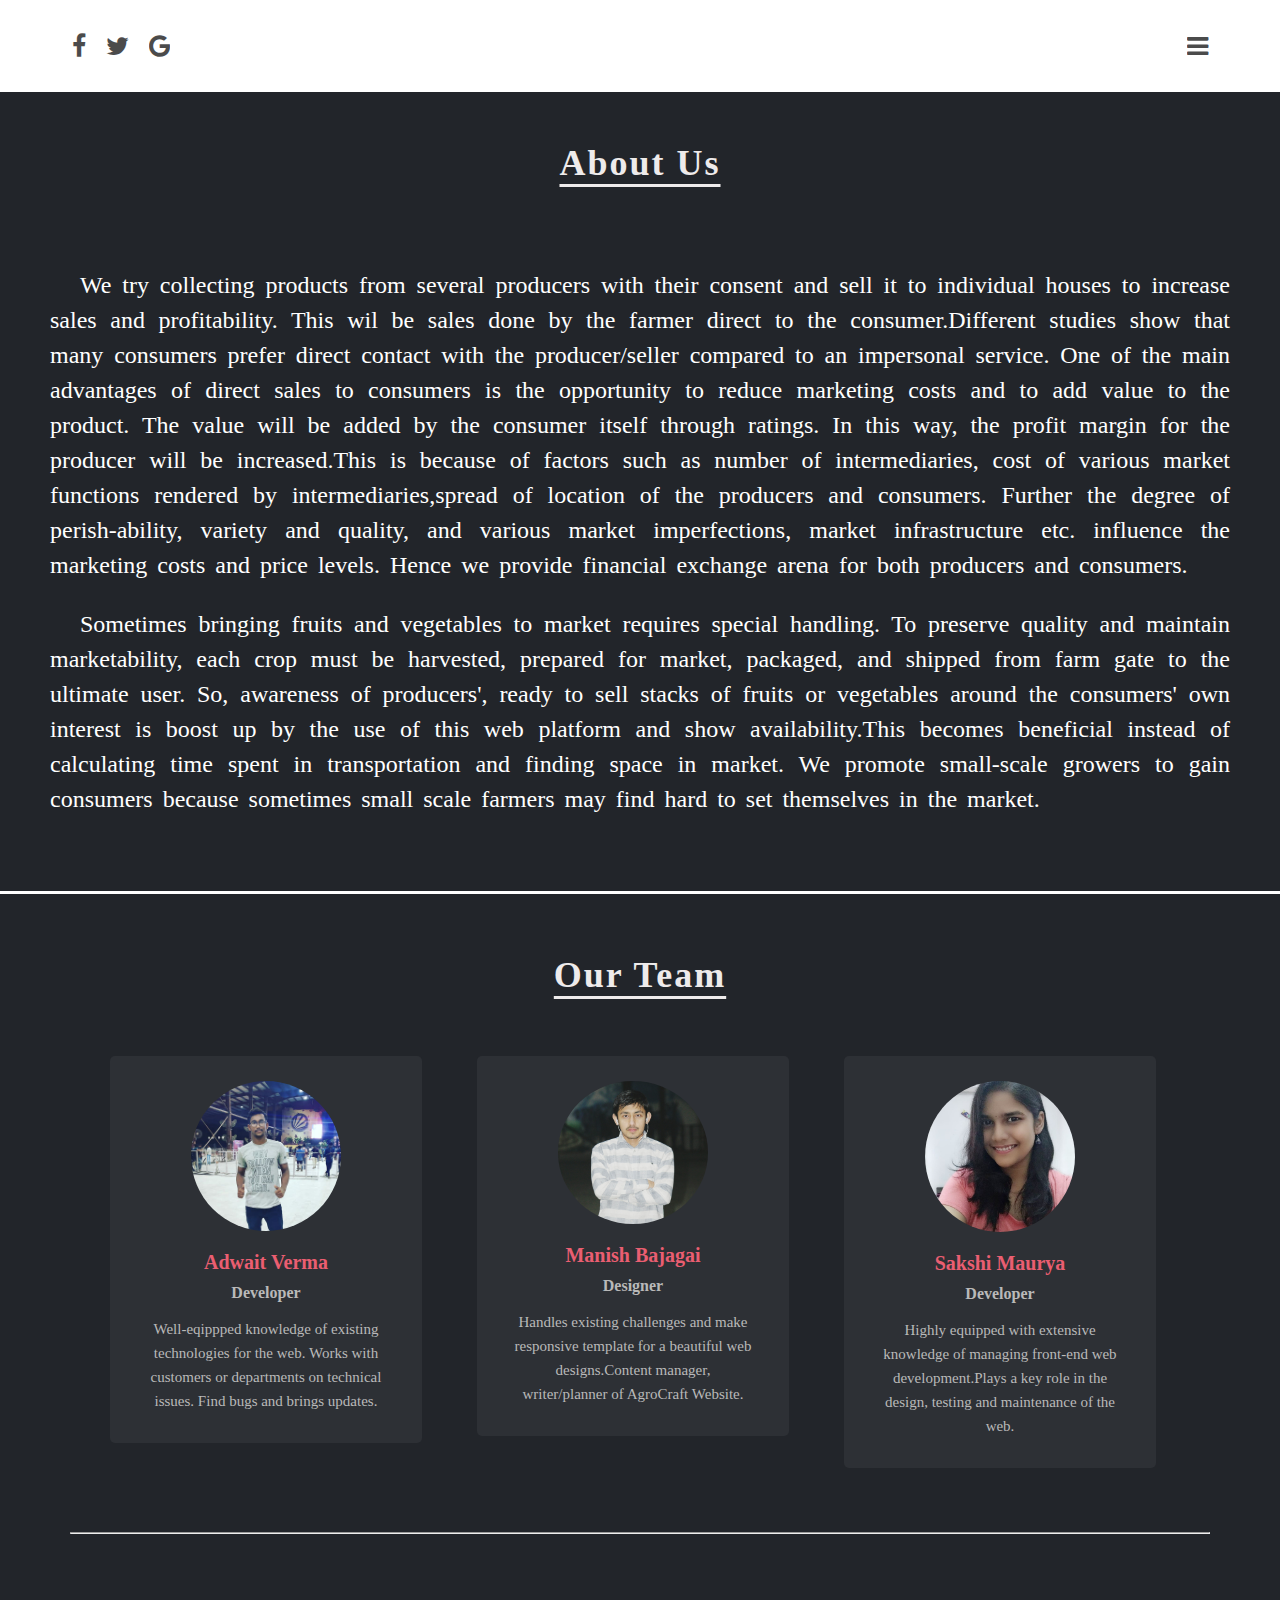
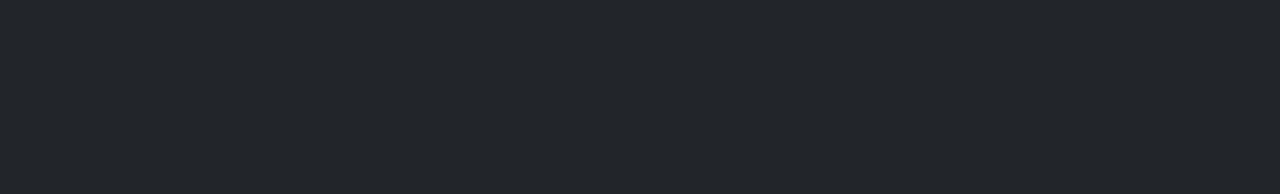
<file: About Us.html>
<!DOCTYPE html>
<html lang="en">

<head>
  <meta charset="UTF-8">
  <meta name="viewport" content="width=device-width, initial-scale=1.0">
  <meta http-equiv="X-UA-Compatible" content="ie=edge">
  <link rel="stylesheet" href="https://cdnjs.cloudflare.com/ajax/libs/font-awesome/4.7.0/css/font-awesome.min.css">
  <title>About Team- AgroCraft</title>
  <link rel="icon" href="logo.png" type="image/icon">
  <meta name="viewport" content="width=device-width, initial-scale=1">
  <link rel="stylesheet" type="text/css" href="aboutteam.css">

</head>

<body>
  <section id="top">
    <div class="containerbox">
      <div class="socail-icons">
        <i class="fa fa-facebook"></i>
        <i class="fa fa-twitter"></i>
        <i class="fa fa-google"></i>
      </div>
      <input type="checkbox" id="check">
      <label for="check" class="show-btn">
        <i class="fa fa-bars"></i>
      </label>

      <ul class="menu-bar">
        <a href="index.html">Home</a>
        <a href="About Us.html">About</a>
        <a href="About Us.html">Our Team</a>
        <a href="#">News Feed</a>
        <label for="check" class="hide-btn">
          <i class="fa fa-times"></i>
        </label>
      </ul>
    </div>
  </section>

  <div class="about">
    <h1>About Us </h1>

    <p>We try collecting products from several producers with their consent and sell it to individual houses to increase sales and profitability. This wil be sales done by the farmer direct to the consumer.Different studies show that many consumers
      prefer direct contact with the producer/seller compared to an impersonal service. One of the main advantages of direct sales to consumers is the opportunity to reduce marketing costs and to add value to the product. The value will be added by
      the consumer itself through ratings. In this way, the profit margin for the producer will be increased.This is because of factors such as number of intermediaries, cost of various market functions rendered by intermediaries,spread of location
      of the producers and consumers. Further the degree of perish-ability, variety and quality, and various market imperfections, market infrastructure etc. influence the marketing costs and price levels. Hence we provide financial exchange arena
      for both producers and consumers.</p>
    <p>Sometimes bringing fruits and vegetables to market requires special handling. To preserve quality and maintain marketability, each crop must be harvested, prepared for market, packaged, and shipped from farm gate to the ultimate user. So,
      awareness of producers', ready to sell stacks of fruits or vegetables around the consumers' own interest is boost up by the use of this web platform and show availability.This becomes beneficial instead of calculating time spent in
      transportation and finding space in market. We promote small-scale growers to gain consumers because sometimes small scale farmers may find hard to set themselves in the market.</p>
  </div>

  <section class="team">
    <div class="container">
      <h1>Our Team</h1>
      <div class="card">
        <div class="box">
          <img src="adwait.jpg" alt="team img" />
          <h4>Adwait Verma</h4>
          <h5>Developer</h5>
          <p>Well-eqippped knowledge of existing technologies for the web. Works with customers or departments on technical issues. Find bugs and brings updates.</p>
        </div>
      </div>
      <div class="card">
        <div class="box">
          <img src="manish.jpg" alt="team img" />
          <h4>Manish Bajagai</h4>
          <h5>Designer</h5>
          <p>Handles existing challenges and make responsive template for a beautiful web designs.Content manager, writer/planner of AgroCraft Website.</p>
        </div>
      </div>
      <div class="card">
        <div class="box">
          <img src="saksi.jpg" alt="team img" />
          <h4>Sakshi Maurya</h4>
          <h5>Developer</h5>
          <p>Highly equipped with extensive knowledge of managing front-end web development.Plays a key role in the design, testing and maintenance of the web.</p>
        </div>
      </div>
      <br><br><br><br><br><br><br><br><br><br><br><br><br>
      <br><br><br><br><br><br><br><br><br><br><br><br><br>
      <hr>

    </div>
  </section>

</body>

</html>
</file>
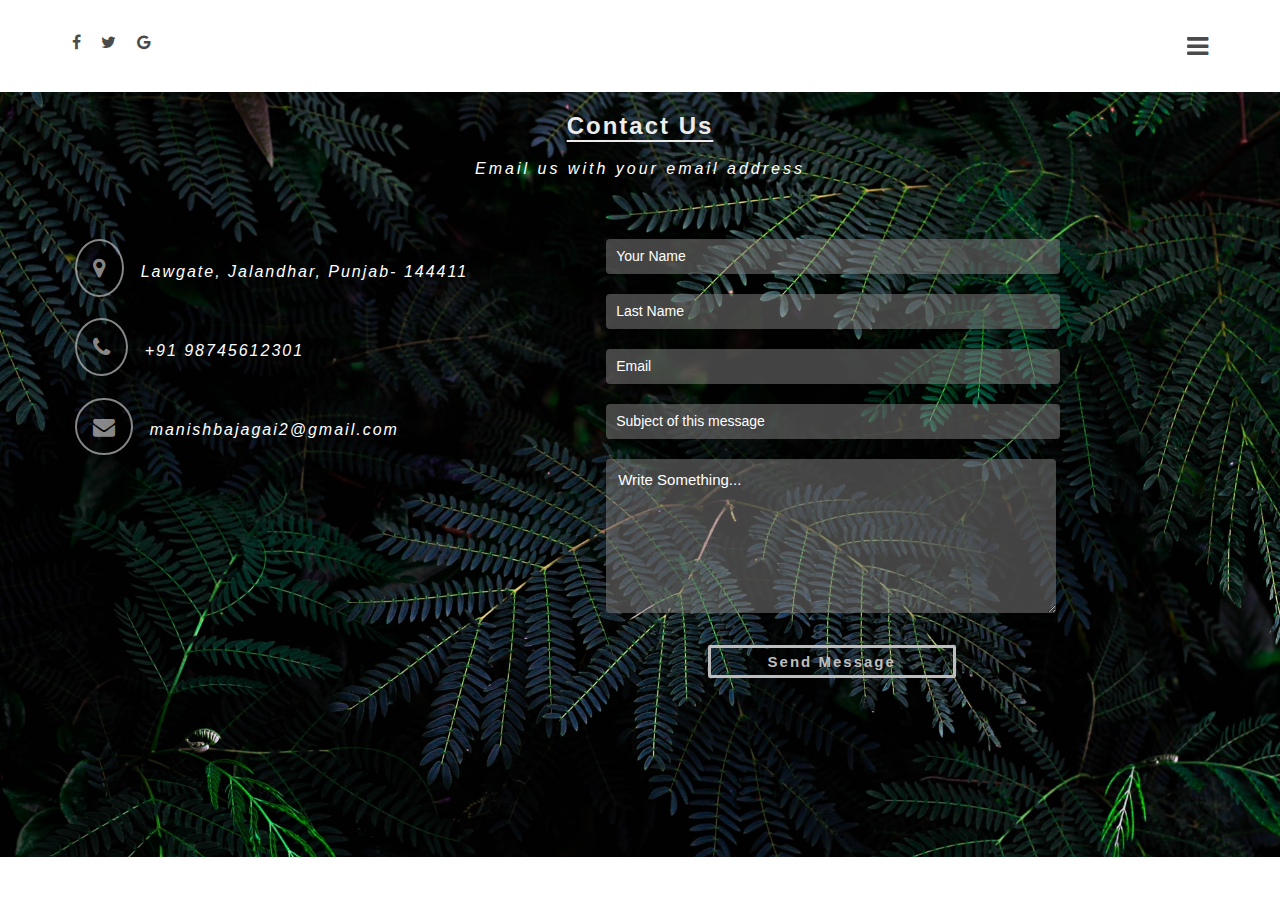
<file: Contact Us.html>
<!DOCTYPE html>
<html lang="en">

<head>
  <meta charset="UTF-8">
  <meta name="viewport" content="width=device-width, initial-scale=1.0">
  <meta http-equiv="X-UA-Compatible" content="ie=edge">
  <link rel="stylesheet" type="text/css" href="Contact.css">
  <!-- Add font awesome CDN-->
  <link rel="stylesheet" href="https://cdnjs.cloudflare.com/ajax/libs/font-awesome/4.7.0/css/font-awesome.min.css">
  <title>Contact Form - AgroCraft</title>
  <link rel="icon" href="logo.png" type="image/icon">
</head>

<body>
  <section id="top">
    <div class="containerbox">
      <div class="socail-icons">
        <i class="fa fa-facebook"></i>
        <i class="fa fa-twitter"></i>
        <i class="fa fa-google"></i>
      </div>
      <input type="checkbox" id="check">
      <label for="check" class="show-btn">
        <i class="fa fa-bars"></i>
      </label>

      <ul class="menu-bar">
        <a href="index.html">Home</a>
        <a href="About Us.html">About</a>
        <a href="About Us.html">Our Team</a>
        <a href="#">News Feed</a>
        <label for="check" class="hide-btn">
          <i class="fa fa-times"></i>
        </label>
      </ul>
    </div>
  </section>
  <div id="contact-section">
    <div class="container">
      <h2>Contact Us</h2>
      <p style="font-style: italic;">Email us with your email address</p>




      <div class="contact-form">

        <div>
          <i class="fa fa-map-marker"></i><span class="information"> Lawgate, Jalandhar, Punjab- 144411</span><br>
          <i class="fa fa-phone"> </i><span class="information"> +91 98745612301</span><br>
          <i class="fa fa-envelope"></i><span class="information"> manishbajagai2@gmail.com</span>
        </div>


        <form>
          <input type="text" placeholder="Your Name" required>
          <input type="text" placeholder="Last Name"><br>
          <input type="Email" placeholder="Email" required><br>
          <input type="text" placeholder="Subject of this message"><br>
          <textarea name="message" placeholder="Write Something..." rows="5" required></textarea><br>
          <button class="submit" onclick="alert('The message you sent will be taken care of very soon !!! ')">Send Message</button>
        </form>
      </div>
    </div>
</body>

</html>
</file>
<file: aboutteam.css>
body {
  margin: 0;
  padding: 0;
}

* {
  box-sizing: border-box;
}

#top {
  margin-top: 2%;
  margin-bottom: 2%;
}

.socail-icons {
  float: left;
}

.fa {
  padding: 8px;
  font-size: 25px;
  text-decoration: none;
  transition: 0.7s;
  opacity: 0.7;
}

.fa:hover {
  color: rgb(16, 135, 190);
  cursor: pointer;
}

.containerbox {
  width: 90%;
  margin: auto;
  overflow: hidden;
}

.menu-bar {
  float: right;
  line-height: 100px;
  padding-right: 5%;
  z-index: 1;
}

.menu-bar a {
  color: #fff;
  text-transform: uppercase;
  text-decoration: none;
  padding: 0 15px;
  transition: 0.4s;
}

.show-btn, .hide-btn {
  transition: 0.4s;
  font-size: 25px;
  cursor: pointer;
}

.show-btn {
  float: right;
}

.menu-bar a:hover,
.show-btn:hover {
  color: red;
}

#check {
  position: absolute;
  visibility: hidden;
  z-index: -1111;
  color: red;
}

.about {
  padding: 50px;
  text-align: center;
  background-color: #22252a;
  color: white;
  margin-bottom: 3px;
}

.about h1 {
  font-size: 36px;
  font-family: open sans;
  font-weight: 700;
  color: #ffffff;
  margin: 0;
  padding-bottom: 60px;
  text-align: center;
  text-decoration: underline;
  text-underline-position: under;
  color: rgb(238, 235, 235);
  letter-spacing: 2px;
}

.about p {
  text-align: justify;
  text-indent: 30px;
  font-family: Calibri;
  font-size: 24px;
  line-height: 35px;
  word-spacing: 4px;
}

.container {
  max-width: 1140px;
  margin: auto;
  position: relative;
  min-height: 1px;
}

.team {
  min-height: 100vh;
  padding: 60px 15px;
  background-color: #22252a;
  float: left;
  width: 100%;
}

.team h1 {
  font-size: 36px;
  font-family: open sans;
  font-weight: 700;
  color: #ffffff;
  margin: 0;
  padding-bottom: 60px;
  text-align: center;
  text-decoration: underline;
  text-underline-position: under;
  color: rgb(238, 235, 235);
  letter-spacing: 2px;
}

.team .card {
  width: 30%;
  float: left;
  padding: 0px 15px;
  margin-left: 25px;
}

.team .card .box {
  padding: 15px;
  background-color: #2d3035;
  border-radius: 5px;
  transition: margin 1s ease, box-shadow 1s ease;
}

.team .card .box:hover {
  margin-top: -15px;
  box-shadow: 0px 0px 40px black;
}

.team .card .box img {
  width: 150px;
  display: block;
  margin: 10px auto;
  border-radius: 50%;
}

.team .card .box h4 {
  font-size: 20px;
  font-family: open sans;
  margin: 20px 0px 10px;
  color: #ea5e71;
  text-align: center;
  font-weight: 700;
}

.team .card .box h5 {
  font-size: 16px;
  font-family: open sans;
  font-weight: 600;
  color: #b9b9b9;
  margin: 0px 0px 15px;
  text-align: center;
}

.team .card .box p {
  color: #b9b9b9;
  font-size: 15px;
  font-family: open sans;
  font-weight: 400;
  line-height: 24px;
  text-align: center;
  padding: 0px 20px;
}

@media(max-width: 991px) {
  .team .card {
    width: 50%;
    margin-bottom: 30px;
  }
}

@media(max-width:550px) {
  .team .card {
    width: 100%;
  }
}

.menu-bar {
  position: fixed;
  width: 100%;
  height: 100vh;
  background: black;
  top: 0;
  right: -100%;
  text-align: center;
  padding: 80px 0;
  line-height: normal;
  transition: 0.7s;
}

.menu-bar a {
  display: inline-block;
  padding: 20px;
  opacity: 0.7;
  font-size: 22px;
}

.hide-btn {
  position: absolute;
  top: 5px;
  right: 40px;
  color: white;
}

.hide-btn: hover {
  color: yellow;
}

#check:checked~.menu-bar {
  right: 0;
}

@media screen and (max-width:800px) {
  .show-btn, .hide-btn {
    display: block;
  }

  .menu-bar {
    position: fixed;
    width: 100%;
    height: 100vh;
    background: black;
    top: 0;
    right: -100%;
    text-align: center;
    padding: 80px 0;
    line-height: normal;
    transition: 0.7s;
  }

  .menu-bar a {
    display: block;
    padding: 20px;
  }

  .hide-btn {
    position: absolute;
    top: 5px;
    right: 40px;
  }

  #check:checked~.menu-bar {
    right: 0;
  }
}
</file>
<file: Contact.css>
body {
  padding: 0px;
  margin: 0px;
  box-sizing: border-box;
  font-family: sans-serif;
}

#top {
  margin-top: 2%;
  margin-bottom: 2%;
}

.socail-icons {
  float: left;
}

.fa {
  padding: 8px;
  font-size: 25px;
  text-decoration: none;
  transition: 0.7s;
  opacity: 0.7;
}

.fa:hover {
  color: rgb(16, 135, 190);
  cursor: pointer;
}

.containerbox {
  width: 90%;
  margin: auto;
  overflow: hidden;
}

.menu-bar {
  float: right;
  line-height: 100px;
  padding-right: 5%;
  z-index: 1;
}

.menu-bar a {
  color: #fff;
  text-transform: uppercase;
  text-decoration: none;
  padding: 0 15px;
  transition: 0.4s;
}

.show-btn, .hide-btn {
  transition: 0.4s;
  font-size: 25px;
  cursor: pointer;
}

.show-btn {
  float: right;
}

.menu-bar a:hover,
.show-btn:hover {
  color: red;
}

#check {
  position: absolute;
  visibility: hidden;
  z-index: -1111;
  color: red;
}

.container {
  width: 90%;
  margin: auto;
  overflow: hidden;
}

#contact-section {
  background: url(contact-background.jpg);
  background-size: cover;
  background-position: center;
  height: 100%;
  width: 100%;
  padding-bottom: 14%;
}

#contact-section .container h2 {
  text-align: center;
  text-decoration: underline;
  text-underline-position: under;
  color: rgb(238, 235, 235);
  letter-spacing: 2px;
}

#contact-section .container p {
  text-align: center;
  width: 70%;
  margin-left: auto;
  margin-right: auto;
  padding-bottom: 3%;
  color: #fff;
  letter-spacing: 3px;
}

.contact-form i.fa {
  font-size: 22px;
  padding: 3%;
  background-color: none;
  border-radius: 80%;
  margin: 2%;
  cursor: pointer;
  border: 2px solid rgb(190, 190, 190);
  color: rgb(190, 190, 190);
}

.contact-form i.fa:hover {
  cursor: pointer;
  border: 2px solid white;
  color: white;
}

.contact-form {
  display: grid;
  grid-template-columns: auto auto;
}

.information {
  font-size: 16px;
  font-style: italic;
  color: white;
  letter-spacing: 2px;
}

input {
  padding: 10px;
  margin: 10px;
  width: 70%;
  background-color: rgba(136, 133, 133, 0.5);
  color: white;
  border: none;
  border-radius: 4px;
  outline: none;
}

input::placeholder {
  color: white;
  font-size: 14px;
  /* opacity: 0.5;*/
}

textarea {
  margin: 10px;
  width: 72%;
  height: 150px;
  background-color: rgba(136, 133, 133, 0.5);
  color: white;
  border-radius: 4px;
  border: none;
  resize: vertical;
  outline: none;
}

textarea::placeholder {
  padding: 10px;
  color: white;
  font-size: 15px;
  font-family: sans-serif;
}

.submit {
  width: 40%;
  background: none;
  padding: 4px;
  outline: none;
  font-size: 15px;
  font-weight: bold;
  letter-spacing: 2px;
  height: 33px;
  text-align: center;
  cursor: pointer;
  letter-spacing: 2px;
  margin-left: 18%;
  margin-top: 3%;
  border: 3px solid rgb(190, 190, 190);
  border-radius: 2px;
  color: rgb(190, 190, 190);
}

.submit:hover {
  border: 1px solid #fff;
  color: #fff;
  cursor: pointer;
}

.menu-bar {
  position: fixed;
  width: 100%;
  height: 100vh;
  background: black;
  top: 0;
  right: -100%;
  text-align: center;
  padding: 80px 0;
  line-height: normal;
  transition: 0.7s;
}

.menu-bar a {
  display: inline-block;
  padding: 20px;
  opacity: 0.7;
  font-size: 22px;
}

.hide-btn {
  position: absolute;
  top: 5px;
  right: 40px;
  color: white;
}

.hide-btn: hover {
  color: yellow;
}

#check:checked~.menu-bar {
  right: 0;
}

@media (max-width: 768px) {
  #contact-section .contact-form {
    display: block;
    width: 100%;
    text-align: center;
  }

  #contact-section .submit {
    width: 60%;
  }
}

@media screen and (max-width:800px) {
  .show-btn, .hide-btn {
    display: block;
  }

  .menu-bar {
    position: fixed;
    width: 100%;
    height: 100vh;
    background: black;
    top: 0;
    right: -100%;
    text-align: center;
    padding: 80px 0;
    line-height: normal;
    transition: 0.7s;
  }

  .menu-bar a {
    display: block;
    padding: 20px;
  }

  .hide-btn {
    position: absolute;
    top: 5px;
    right: 40px;
  }

  #check:checked~.menu-bar {
    right: 0;
  }
}
</file>
